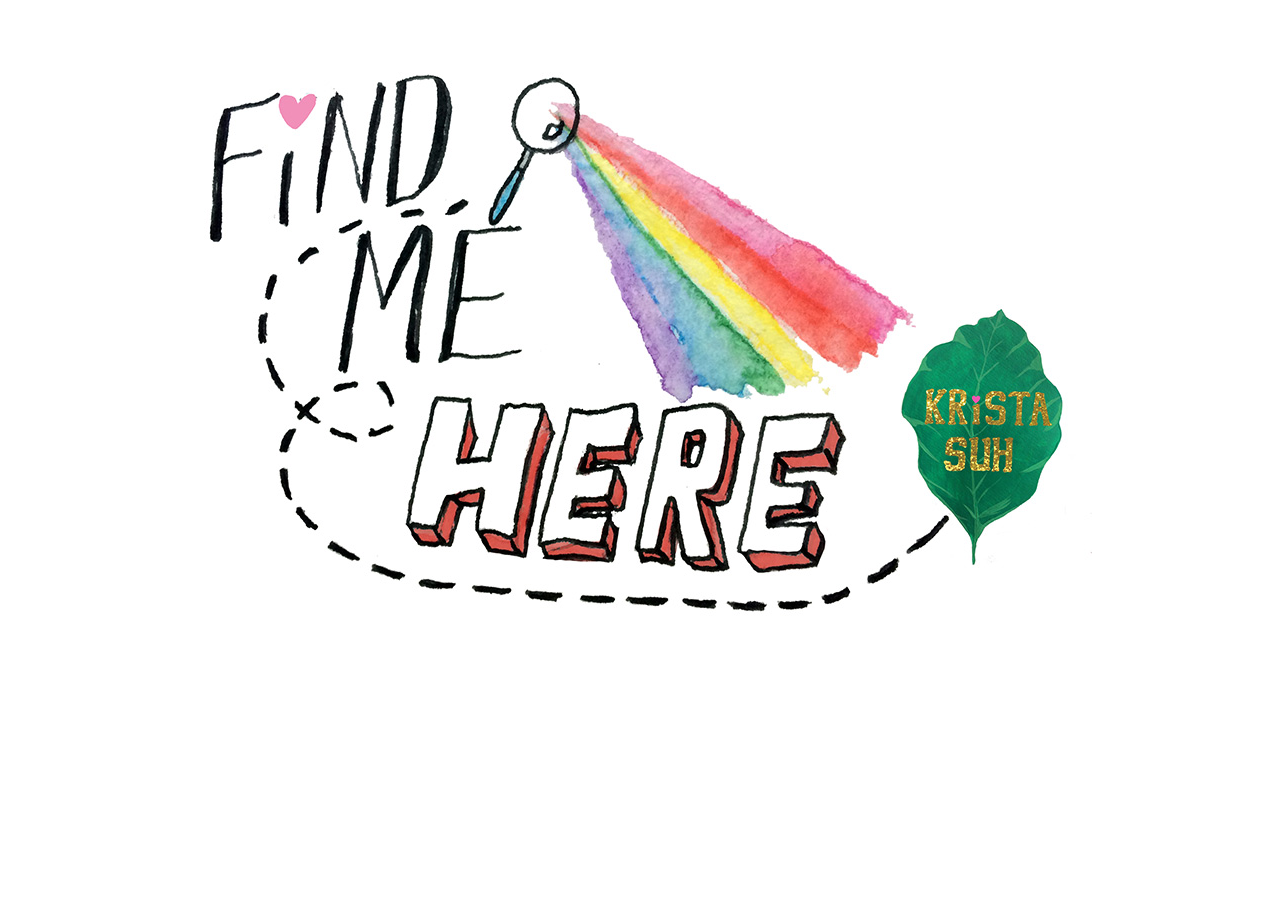
<file: web/b64/index.html>
<!DOCTYPE html>
<html>
<head>
	<title>
		!Find If You Can
	</title>
</head>
<body>
	<center>
		<img src="[data-uri]"//SGludF9PZl9UaGVfRGF5ezFzdF9URW5fTGV0dGVyX09mX2ltYWdlfQ==/>
	</center>

</body>
</html>
</file>
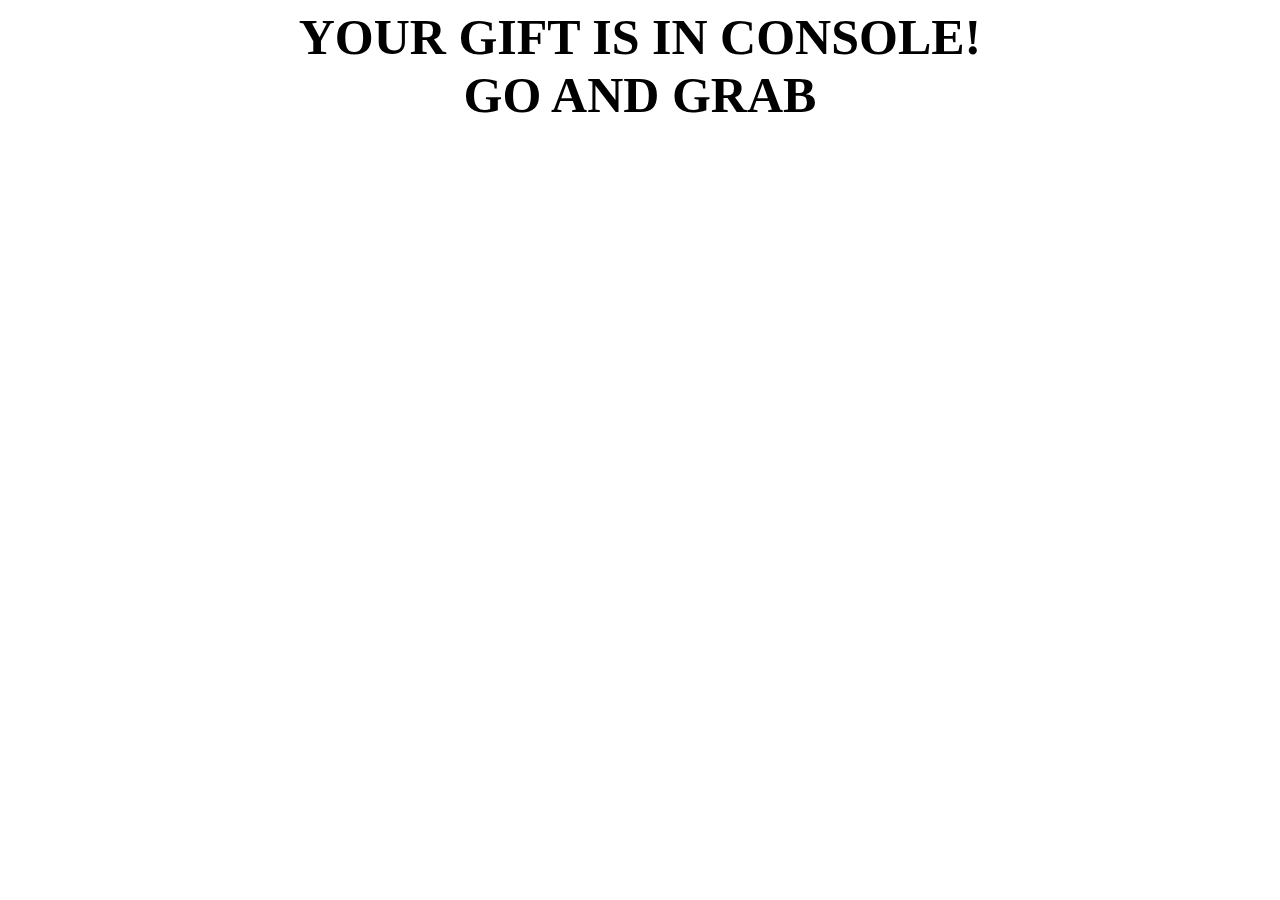
<file: web/find_me/index.html>
<html>
<body>
	<center>
			<b>
			<p style="font-size:50px">YOUR GIFT IS IN CONSOLE!<br>GO AND GRAB</p>
			</b>
		</center>
	</body>
	<script type = "text/javascript">

	function gift(){
    	var code= confirm("Agree Terms & Conditions to get Your Gift");
    
    	if(code== true){
    		return console.log("\n░░░░c░░░░░░░░░░░░h░░░░░▄▀░░▌\n ░e░░░░░░░░░c░░░░░░░░░k▄▀▐░░░▌\n ░░░░g░░░░░░░░░░░i░▄▀▀▒▐▒░░░▌\n ░f░░░░▄▀▀▄░░t░▄▄▀▀▒▒▒▒▌▒▒░░▌\n ░░░░d▐▒░░░▀▄▀▒▒▒▒▒i▒▒▒▒▒▒▒▒█\n ░░░░▌▒░░░░▒r▀▄▒▒▒▒▒▒▒▒▒▒▒▒▒▀▄\n ░░░░▐▒░░░e░░▒▒▒▒▒▒▒▒▒▌▒▐▒▒▒▒▒▀c▄\n ░░░░▌▀▄░░▒▒▒▒t▒▒▒▒▐▒▒▒▌▒▌▒o▄▄▒▒▐\n ░░░▌▌▒r▒▀▒▒▒▒▒▒▒▒▒▒▐▒▒▒▒▒y█▄█▌▒▒▌\n ░▄▀▒▐▒y▒▒▒▒▒▒▒▒▒▒▄▀█▌▒▒▒▒▒▀o▀▒▒▐░░░▄\n ▀▒▒▒u▒▌▒▒▒▒▒▒▒▄▒▐███▌c▄▒▒▒▒▒▒▒▄▀▀▀▀\n a▒▒▒▒▒▐▒▒▒▒▒▄▀▒▒▒▀▀n▀▒▒▒▒▄█▀░░▒▌▀g▀▄▄\n ▒▒▒e▒▒▒█▒▄▄▀▒▒▒▒▒▒t▒▒▒▒▒░░▐▒▀▄▀▄░░░░y▀\n ▒▒▒▒▒▒▒o█▒▒▒▒▒▒▒▒▒▄▒▒▒u▒▄▀▒▒▒▌░░▀r▄\n ▒C▒▒▒▒▒▒▒▀▄▒▒▒▒▒T▒▒▒▀▀▀▀▒▒▒▄F▀\n");
    		}
    	else{
    		return alert("Sorry! We can't give you the gift right now");
    		}
	}

	</script> 
	</body>
</html>
</file>
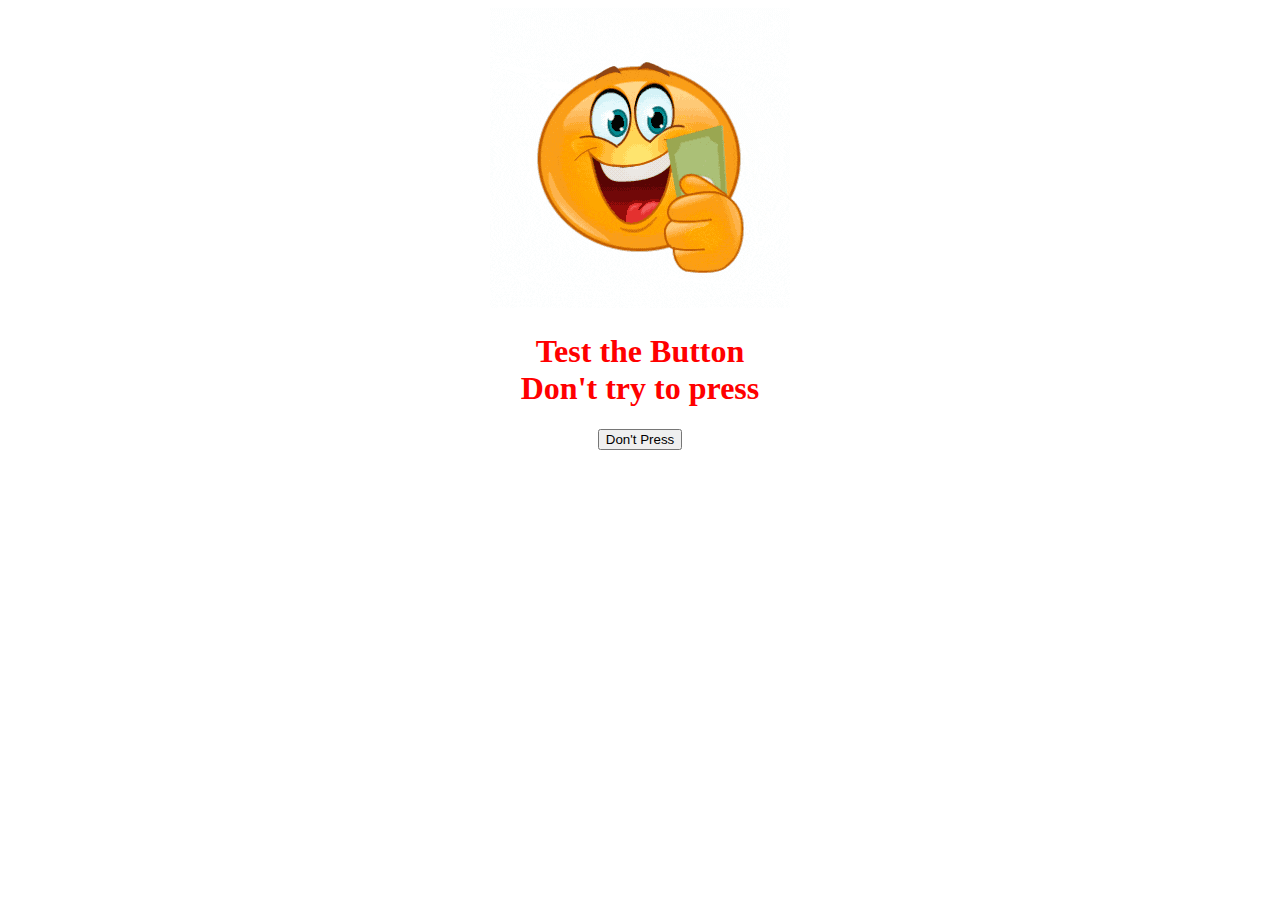
<file: web/inspect_me/index.html>
<!DOCTYPE html>
<html>
<head>
	<title>Inspect me!</title>
	 <link rel="stylesheet" href="style.css">
	 <script type="text/javascript" src="javas.js"></script>
</head> 
<body>
<center>
	 
	<img src="QWJoZWR5YUNURns=.gif" onclick="click()">
		<h1 id="he">
			Test the Button<br>Don't try to press
		</h1>	
		<button>
			Don't Press
		</button>
</center>

</body>
</html>
</file>
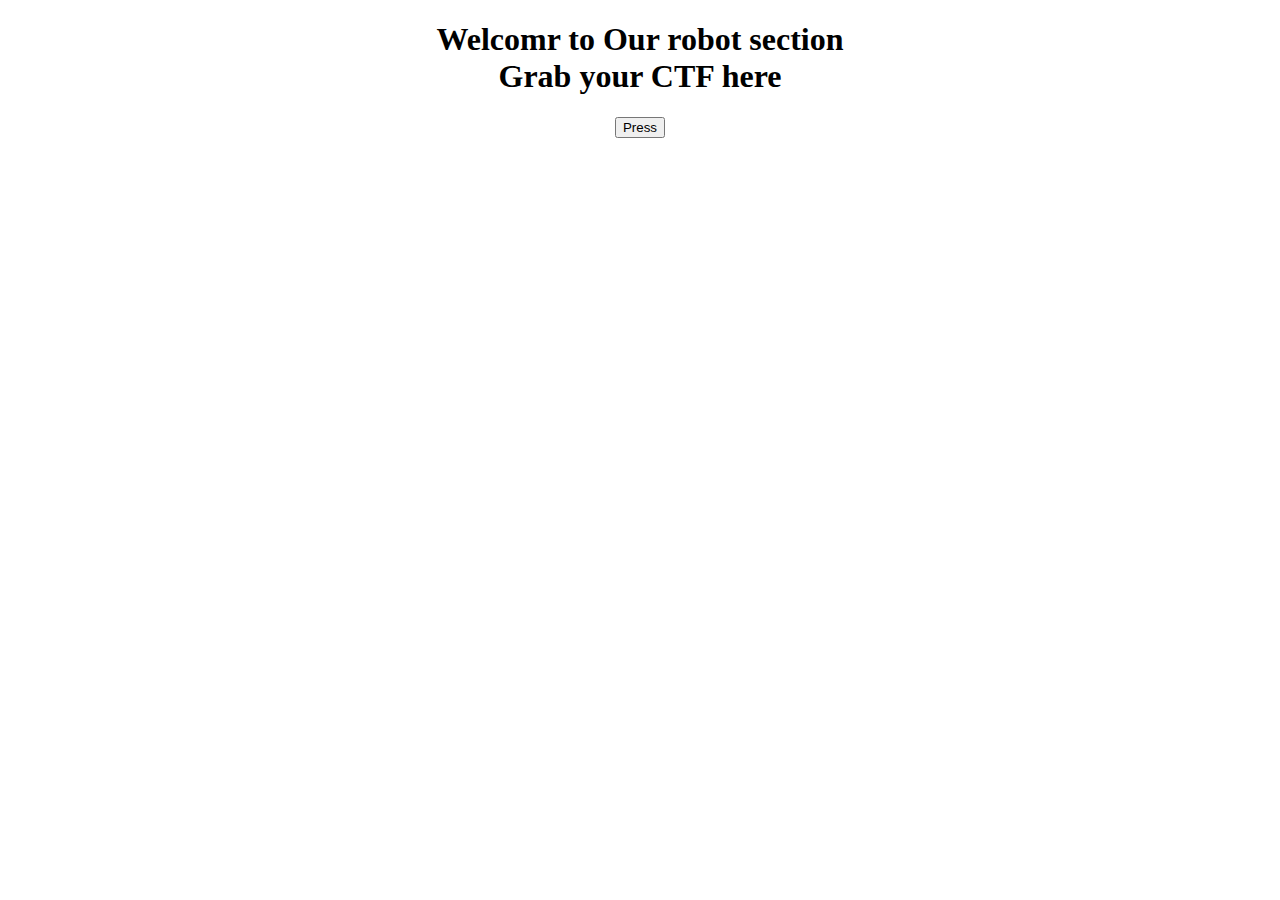
<file: web/#_finder/robots.html>
<!DOCTYPE html>
<html>
<head>
	<title>
		Robot
	</title>
</head>
<body>
<center>
	<h1>Welcomr to Our robot section<br>
		Grab your CTF here
	</h1>
	<button onclick="location.href ='ctf.html';">Press</button>
</center>
</body>
</html>
</file>
<file: web/inspect_me/style.css>
#he {
     color:red;   
 }
 body {
 	background-color: white;
 }

 /*VV81bmQ=*/
</file>
